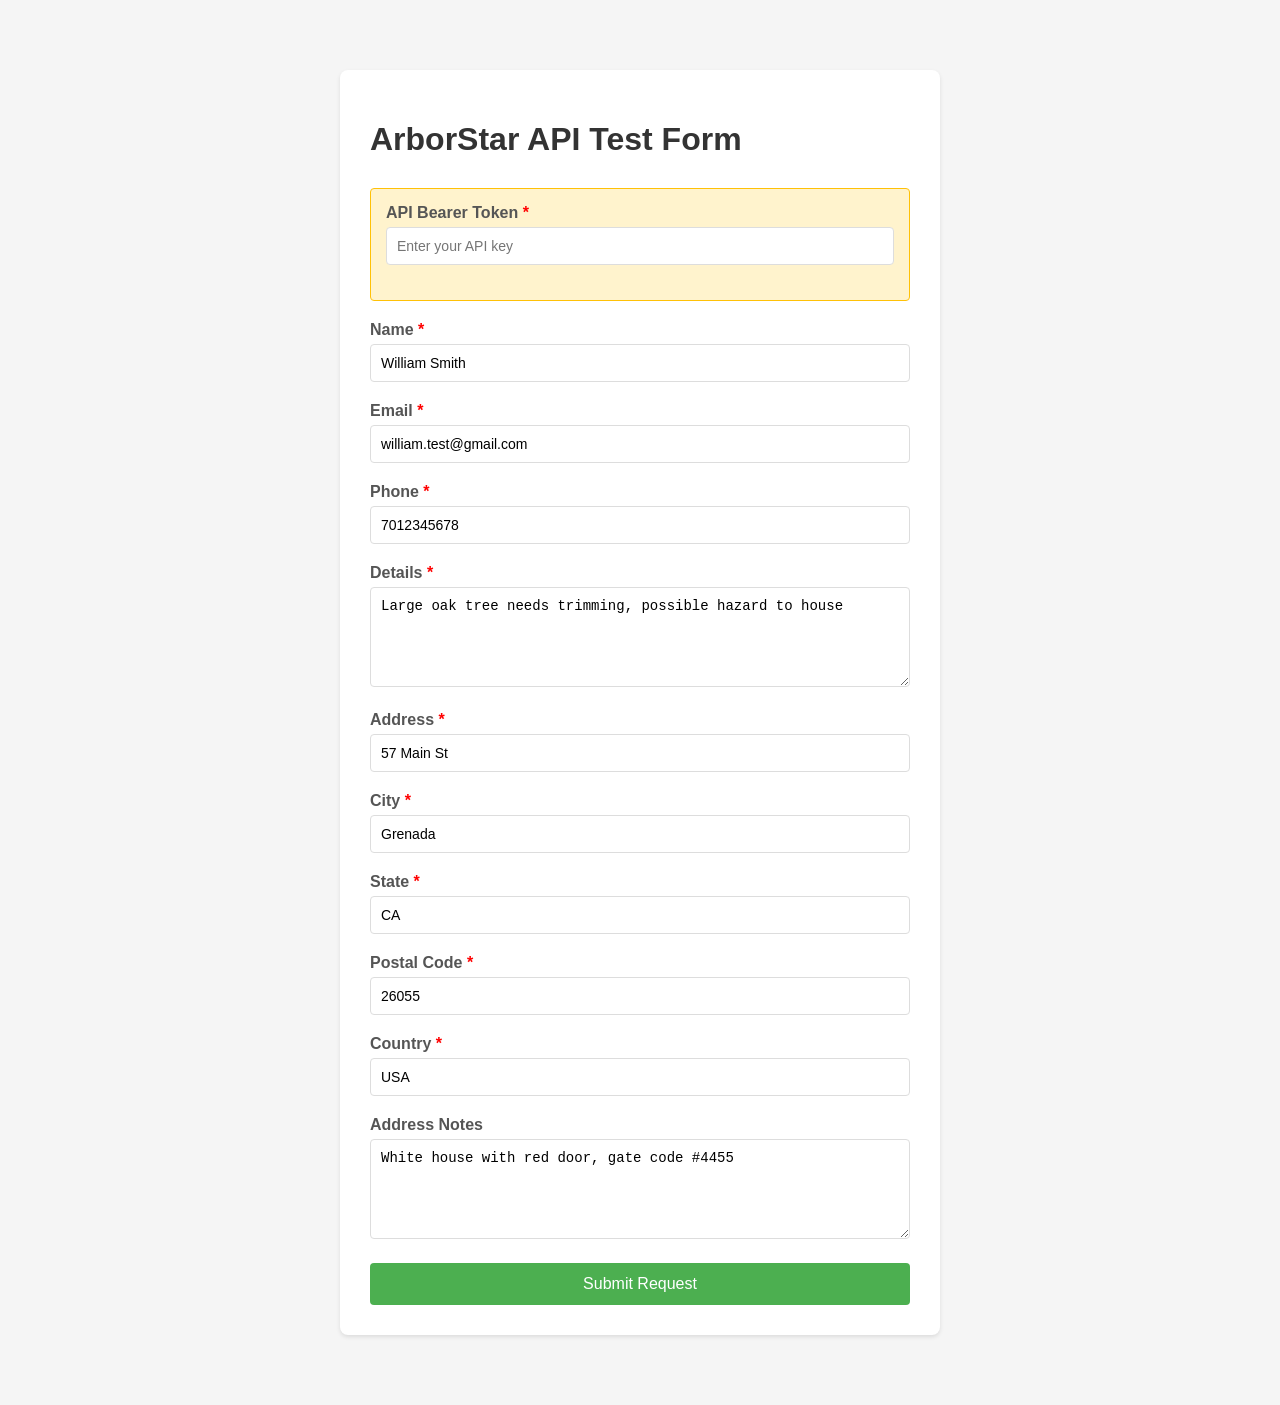
<file: test.html>
<!DOCTYPE html>
<html lang="en">
<head>
  <meta charset="UTF-8">
  <meta name="viewport" content="width=device-width, initial-scale=1.0">
  <title>ArborStar API Test Form</title>
  <style>
    body {
      font-family: Arial, sans-serif;
      max-width: 600px;
      margin: 50px auto;
      padding: 20px;
      background-color: #f5f5f5;
    }
    .container {
      background-color: white;
      padding: 30px;
      border-radius: 8px;
      box-shadow: 0 2px 4px rgba(0,0,0,0.1);
    }
    h1 {
      color: #333;
      margin-bottom: 30px;
    }
    .form-group {
      margin-bottom: 20px;
    }
    label {
      display: block;
      margin-bottom: 5px;
      color: #555;
      font-weight: bold;
    }
    input, textarea {
      width: 100%;
      padding: 10px;
      border: 1px solid #ddd;
      border-radius: 4px;
      box-sizing: border-box;
      font-size: 14px;
    }
    textarea {
      min-height: 100px;
      resize: vertical;
    }
    .required::after {
      content: " *";
      color: red;
    }
    button {
      background-color: #4CAF50;
      color: white;
      padding: 12px 30px;
      border: none;
      border-radius: 4px;
      cursor: pointer;
      font-size: 16px;
      width: 100%;
    }
    button:hover {
      background-color: #45a049;
    }
    button:disabled {
      background-color: #cccccc;
      cursor: not-allowed;
    }
    .response {
      margin-top: 20px;
      padding: 15px;
      border-radius: 4px;
      display: none;
    }
    .response.success {
      background-color: #d4edda;
      border: 1px solid #c3e6cb;
      color: #155724;
    }
    .response.error {
      background-color: #f8d7da;
      border: 1px solid #f5c6cb;
      color: #721c24;
    }
    .response pre {
      white-space: pre-wrap;
      word-wrap: break-word;
      margin-top: 10px;
      background-color: rgba(0,0,0,0.05);
      padding: 10px;
      border-radius: 4px;
    }
    .api-key-section {
      background-color: #fff3cd;
      padding: 15px;
      border-radius: 4px;
      margin-bottom: 20px;
      border: 1px solid #ffc107;
    }
  </style>
</head>
<body>
  <div class="container">
    <h1>ArborStar API Test Form</h1>
    
    <div class="api-key-section">
      <div class="form-group">
        <label for="apiKey" class="required">API Bearer Token</label>
        <input type="password" id="apiKey" placeholder="Enter your API key" required>
      </div>
    </div>

    <form id="requestForm">
      <div class="form-group">
        <label for="name" class="required">Name</label>
        <input type="text" id="name" name="name" value="William Smith" required>
      </div>

      <div class="form-group">
        <label for="email" class="required">Email</label>
        <input type="email" id="email" name="email" value="william.test@gmail.com" required>
      </div>

      <div class="form-group">
        <label for="phone" class="required">Phone</label>
        <input type="tel" id="phone" name="phone" value="7012345678" required>
      </div>

      <div class="form-group">
        <label for="details" class="required">Details</label>
        <textarea id="details" name="details" required>Large oak tree needs trimming, possible hazard to house</textarea>
      </div>

      <div class="form-group">
        <label for="address" class="required">Address</label>
        <input type="text" id="address" name="address" value="57 Main St" required>
      </div>

      <div class="form-group">
        <label for="city" class="required">City</label>
        <input type="text" id="city" name="city" value="Grenada" required>
      </div>

      <div class="form-group">
        <label for="state" class="required">State</label>
        <input type="text" id="state" name="state" value="CA" required>
      </div>

      <div class="form-group">
        <label for="postal" class="required">Postal Code</label>
        <input type="text" id="postal" name="postal" value="26055" required>
      </div>

      <div class="form-group">
        <label for="country" class="required">Country</label>
        <input type="text" id="country" name="country" value="USA" required>
      </div>

      <div class="form-group">
        <label for="address_notes">Address Notes</label>
        <textarea id="address_notes" name="address_notes">White house with red door, gate code #4455</textarea>
      </div>

      <button type="submit" id="submitBtn">Submit Request</button>
    </form>

    <div id="response" class="response"></div>
  </div>

  <script>
    document.getElementById('requestForm').addEventListener('submit', async (e) => {
      e.preventDefault();
      
      const apiKey = document.getElementById('apiKey').value;
      const submitBtn = document.getElementById('submitBtn');
      const responseDiv = document.getElementById('response');
      
      if (!apiKey) {
        alert('Please enter your API key');
        return;
      }

      // Disable button and show loading state
      submitBtn.disabled = true;
      submitBtn.textContent = 'Submitting...';
      responseDiv.style.display = 'none';

      // Collect form data
      const formData = {
        name: document.getElementById('name').value,
        email: document.getElementById('email').value,
        phone: document.getElementById('phone').value,
        details: document.getElementById('details').value,
        city: document.getElementById('city').value,
        address: document.getElementById('address').value,
        postal: document.getElementById('postal').value,
        state: document.getElementById('state').value,
        country: document.getElementById('country').value,
        address_notes: document.getElementById('address_notes').value
      };

      try {
        const response = await fetch('https://rhettstreeservice.arbostar.com/api/requests/create', {
          method: 'POST',
          headers: {
            'Authorization': `Bearer ${apiKey}`,
            'Content-Type': 'application/json'
          },
          body: JSON.stringify(formData)
        });

        const data = await response.json();

        // Display response
        responseDiv.style.display = 'block';
        if (response.ok) {
          responseDiv.className = 'response success';
          responseDiv.innerHTML = `
            <strong>✓ Success!</strong>
            <pre>${JSON.stringify(data, null, 2)}</pre>
          `;
        } else {
          responseDiv.className = 'response error';
          responseDiv.innerHTML = `
            <strong>✗ Error (${response.status})</strong>
            <pre>${JSON.stringify(data, null, 2)}</pre>
          `;
        }
      } catch (error) {
        responseDiv.style.display = 'block';
        responseDiv.className = 'response error';
        responseDiv.innerHTML = `
          <strong>✗ Network Error</strong>
          <pre>${error.message}</pre>
          <p><em>Note: This may be a CORS error. If testing locally, you may need to use a CORS proxy or browser extension.</em></p>
        `;
      } finally {
        // Re-enable button
        submitBtn.disabled = false;
        submitBtn.textContent = 'Submit Request';
      }
    });
  </script>
</body>
</html>
</file>
